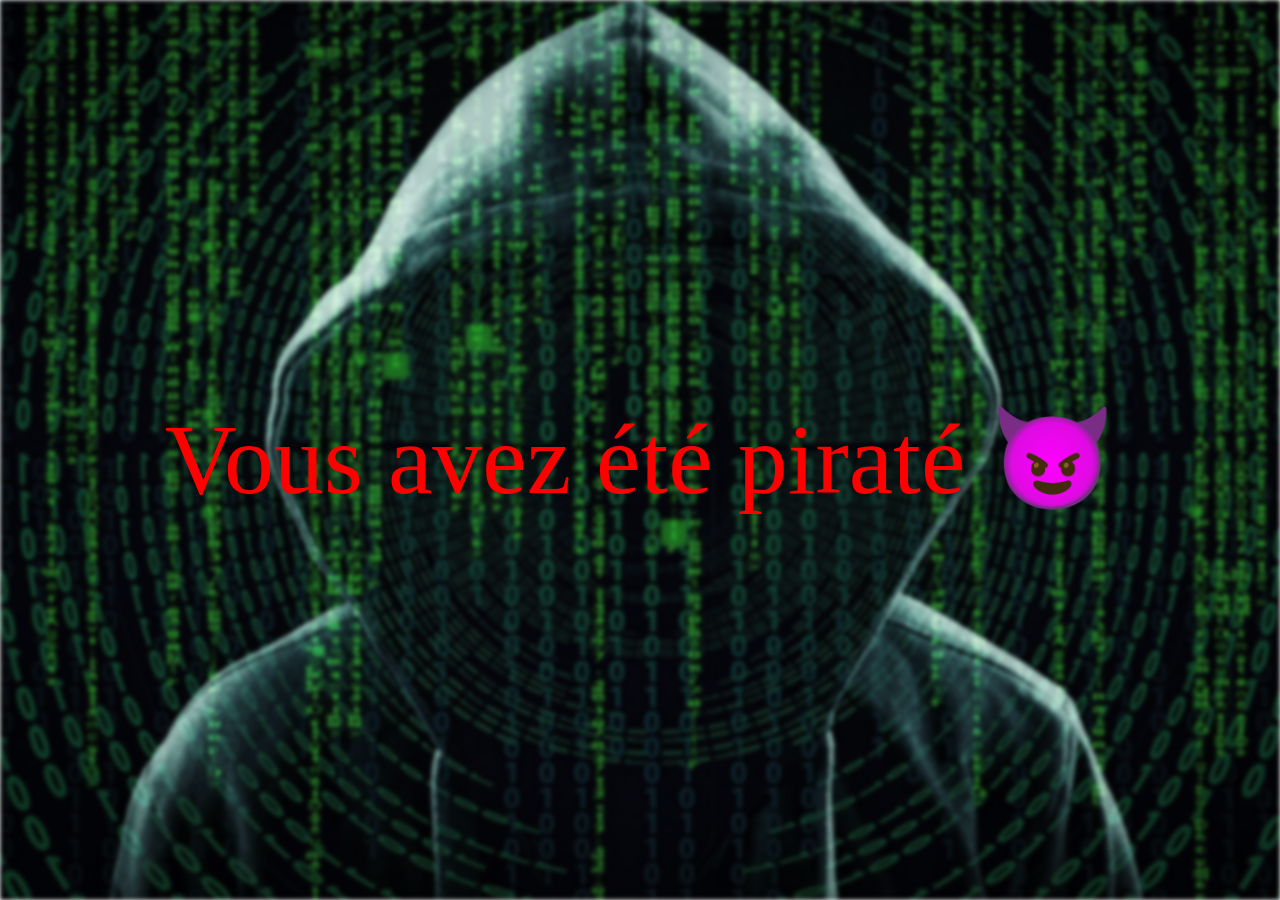
<file: index.html>
<!DOCTYPE html>
<html>

<head>
    <title>Hackpage</title>
    <link rel="stylesheet" href="main.css">
    <meta charset="utf-8">
    <meta name="viewport" content="width=device-width,initial-scale=1.0">
    
</head>
<body>
    <section class="section1">

    <P>Vous avez été piraté &#128520;</P>
</section>
<audio src="monaudio.mp3"autoplay></audio>
</body>

</html>
</file>
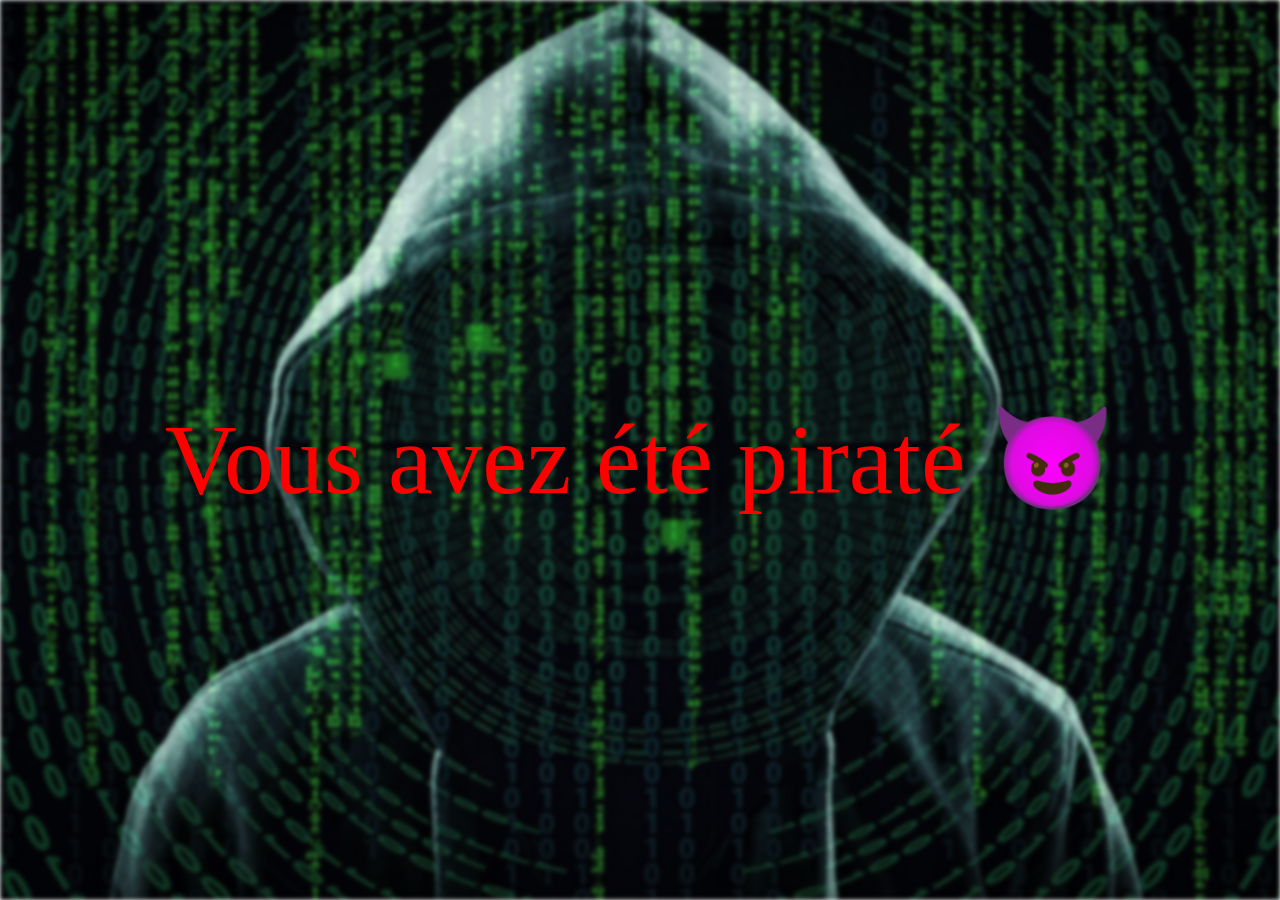
<file: hack.html>
<!DOCTYPE html>
<html>

<head>
    <title>Hackpage</title>
    <link rel="stylesheet" href="hack.css">
    <meta charset="utf-8">
    <meta name="viewport" content="width=device-width,initial-scale=1.0">
    
</head>
<body>
    <section class="section1">

    <P>Vous avez été piraté &#128520;</P>
</section>
<audio src="monaudio.mp3"autoplay></audio>
</body>

</html>
</file>
<file: main.css>
.section1::before { /*faire la mise en forme du backgriund*/
    content: '';
    position: absolute;
    top: 0;
    left: 0;
    width: 100%;
    height: 100%;
    z-index: -1;
    background-image: url('pirater.jpg');
    background-size: cover;
    background-position: center;
    filter: blur(2px) grayscale(20%);
  }
  .section1  {
text-align: center;
  }
  .section1 p{
  font-size: 100px;
  color: red;
  margin-top: 400px;
  font-family: Cambria, Cochin, Georgia, Times, 'Times New Roman', serif;
  }
</file>
<file: hack.css>
.section1::before { /*faire la mise en forme du backgriund*/
    content: '';
    position: absolute;
    top: 0;
    left: 0;
    width: 100%;
    height: 100%;
    z-index: -1;
    background-image: url('pirater.jpg');
    background-size: cover;
    background-position: center;
    filter: blur(2px) grayscale(20%);
  }
  .section1  {
text-align: center;
  }
  .section1 p{
  font-size: 100px;
  color: red;
  margin-top: 400px;
  font-family: Cambria, Cochin, Georgia, Times, 'Times New Roman', serif;
  }
</file>
